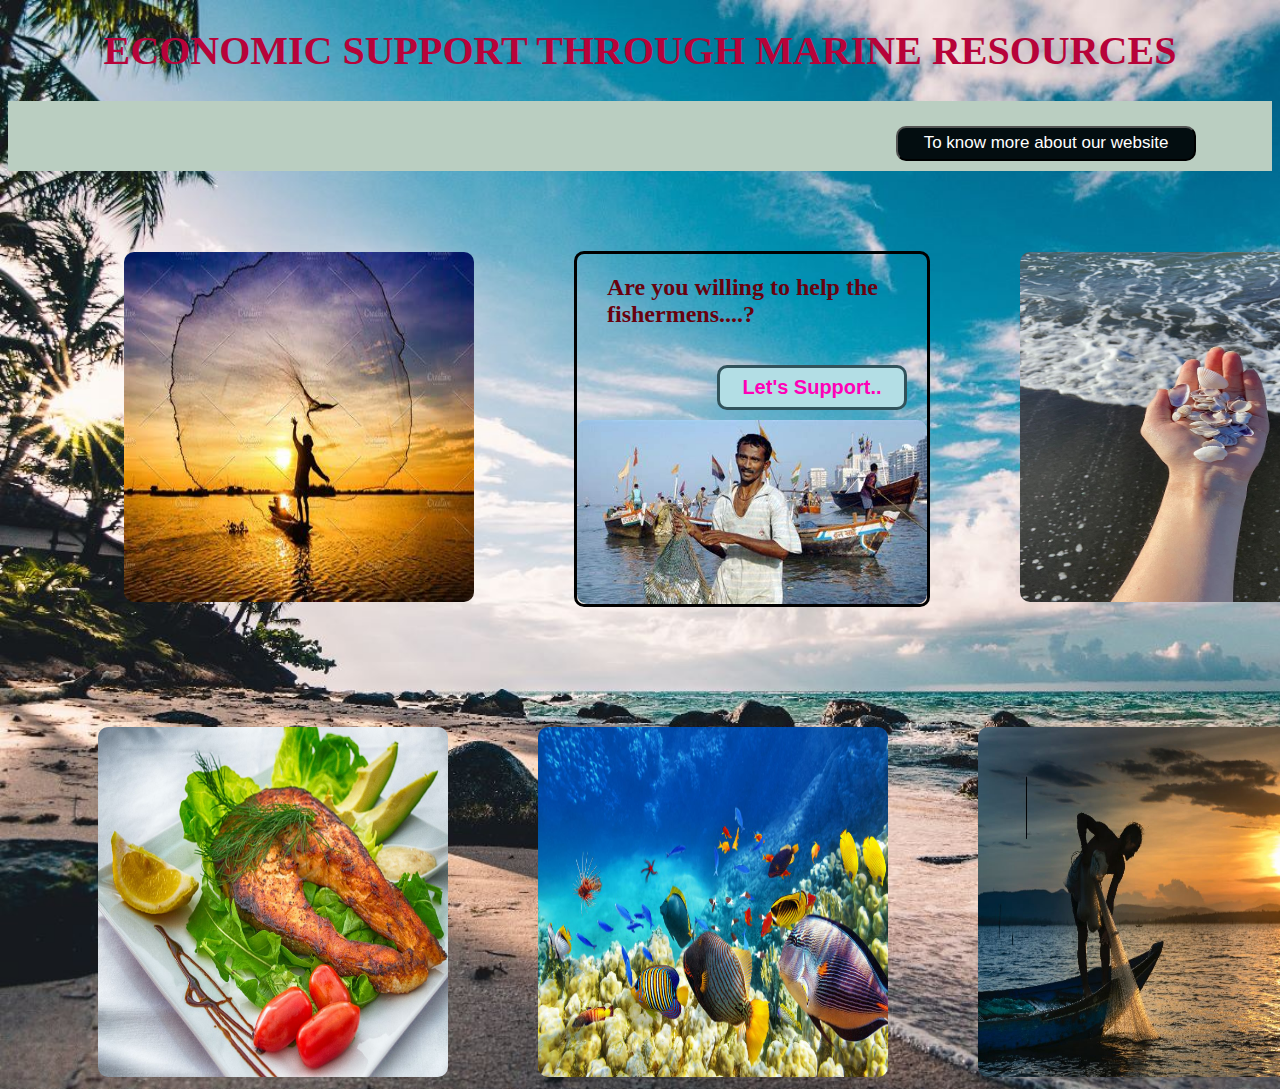
<file: index.html>
<!DOCTYPE html>
<html lang="en">

<head>
    <meta charset="UTF-8">
    <link rel="stylesheet" href="main.css">
    <meta http-equiv="X-UA-Compatible" content="IE=edge">
    <meta name="viewport" content="width=device-width,initial-scale=1.0">
    <title>Document</title>
</head>

<body>
    <div style="font-size: 20px;font-family: cursive;color: #b70339;">
        <center>
            <h1>ECONOMIC SUPPORT THROUGH MARINE RESOURCES</h1>
        </center>
    </div>


    <ul>
        
        <li style="float:right" class="first"><a href="Mainpg.html"><button 
                style="background-color: #030d10;border-radius:10px;font-size:17px;height:35px;width:300px;margin-right: 60px;color:white">To know more about our website</button></a>
        </li>
    </ul>

    <div class="b1" style="display:inline-flex;">
        
        <div style="padding-left: 26px;" class="image2">
            <a href="#"><img src="fishing2.jpg" style="border-radius:10px" width="350px" height="350" /></a>
            <div class="b2">
                <h2>Are you willing to help the fishermens....?</h2><br />
                <a href="signup.html"><button><b>Let's Support..</b></button></a>
                <div>
                    <img src="fisherman.jpg" width="350px" style="margin-top: 10px;border-radius:10px" />
                </div>
            </div>
            <a href="#"><img src="shell.jpg" style="border-radius:10px" width="350px" height="350" /></a>
        </div>
       
    </div>
    <div class="image3"style="padding-top: 40px;padding-right: 86px;">
        <a href="#"><img src="fish.jpg" style="border-radius:10px" width="350px" height="350" /></a>
        <a href="#"><img src="fishes.jpg" style="border-radius:10px" width="350px" height="350" /></a>
        <a href="#"><img src="fishing.jpg" style="border-radius:10px" width="350px" height="350" /></a>
    </div>


</body>

</html>
</file>
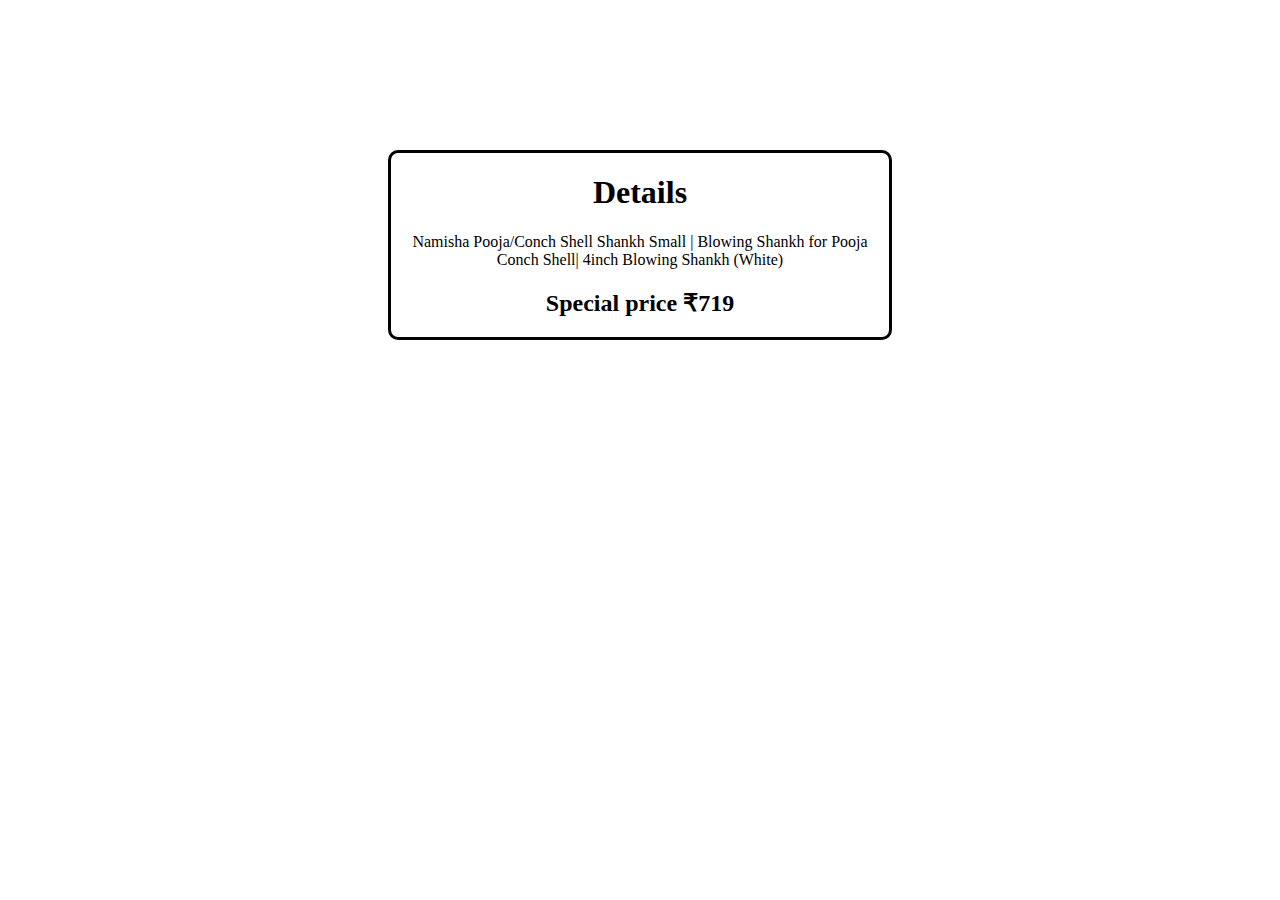
<file: Details.html>
<!DOCTYPE html>
<html lang="en">

<head>
    <meta charset="UTF-8">
    <meta http-equiv="X-UA-Compatible" content="IE=edge">
    <meta name="viewport" content="width=device-width, initial-scale=1.0">
    <title>Document</title>
</head>

<body>
    <div style="margin-top: 150px;border:3px solid black;margin-left: 380px;margin-right: 380px;border-radius: 10px;">
        <center>

            <h1>Details</h1>
            <p>Namisha Pooja/Conch Shell Shankh Small | Blowing Shankh for Pooja Conch Shell| 4inch Blowing Shankh
                (White)</p>
            <h2>Special price
                ₹719</h2>
        </center>
    </div>
</body>

</html>
</file>
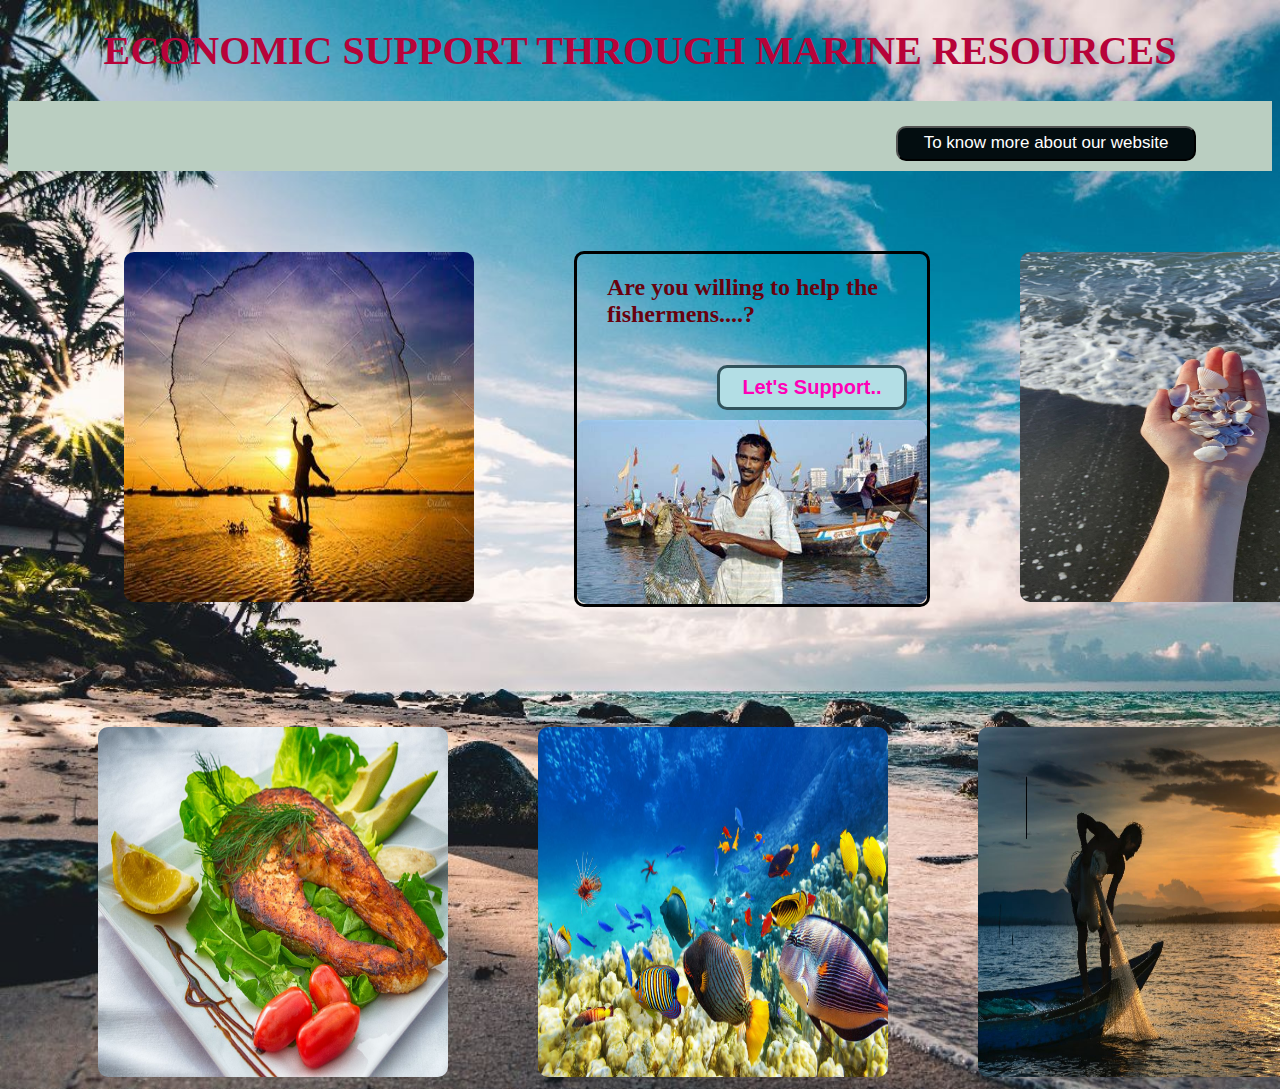
<file: entry.html>
<!DOCTYPE html>
<html lang="en">

<head>
    <meta charset="UTF-8">
    <link rel="stylesheet" href="main.css">
    <meta http-equiv="X-UA-Compatible" content="IE=edge">
    <meta name="viewport" content="width=device-width,initial-scale=1.0">
    <title>Document</title>
</head>

<body>
    <div style="font-size: 20px;font-family: cursive;color: #b70339;">
        <center>
            <h1>ECONOMIC SUPPORT THROUGH MARINE RESOURCES</h1>
        </center>
    </div>


    <ul>
        
        <li style="float:right" class="first"><a href="Mainpg.html"><button 
                style="background-color: #030d10;border-radius:10px;font-size:17px;height:35px;width:300px;margin-right: 60px;color:white">To know more about our website</button></a>
        </li>
    </ul>

    <div class="b1" style="display:inline-flex;">
        
        <div style="padding-left: 26px;" class="image2">
            <a href="#"><img src="fishing2.jpg" style="border-radius:10px" width="350px" height="350" /></a>
            <div class="b2">
                <h2>Are you willing to help the fishermens....?</h2><br />
                <a href="signup.html"><button><b>Let's Support..</b></button></a>
                <div>
                    <img src="fisherman.jpg" width="350px" style="margin-top: 10px;border-radius:10px" />
                </div>
            </div>
            <a href="#"><img src="shell.jpg" style="border-radius:10px" width="350px" height="350" /></a>
        </div>
       
    </div>
    <div class="image3"style="padding-top: 40px;padding-right: 86px;">
        <a href="#"><img src="fish.jpg" style="border-radius:10px" width="350px" height="350" /></a>
        <a href="#"><img src="fishes.jpg" style="border-radius:10px" width="350px" height="350" /></a>
        <a href="#"><img src="fishing.jpg" style="border-radius:10px" width="350px" height="350" /></a>
    </div>


</body>

</html>
</file>
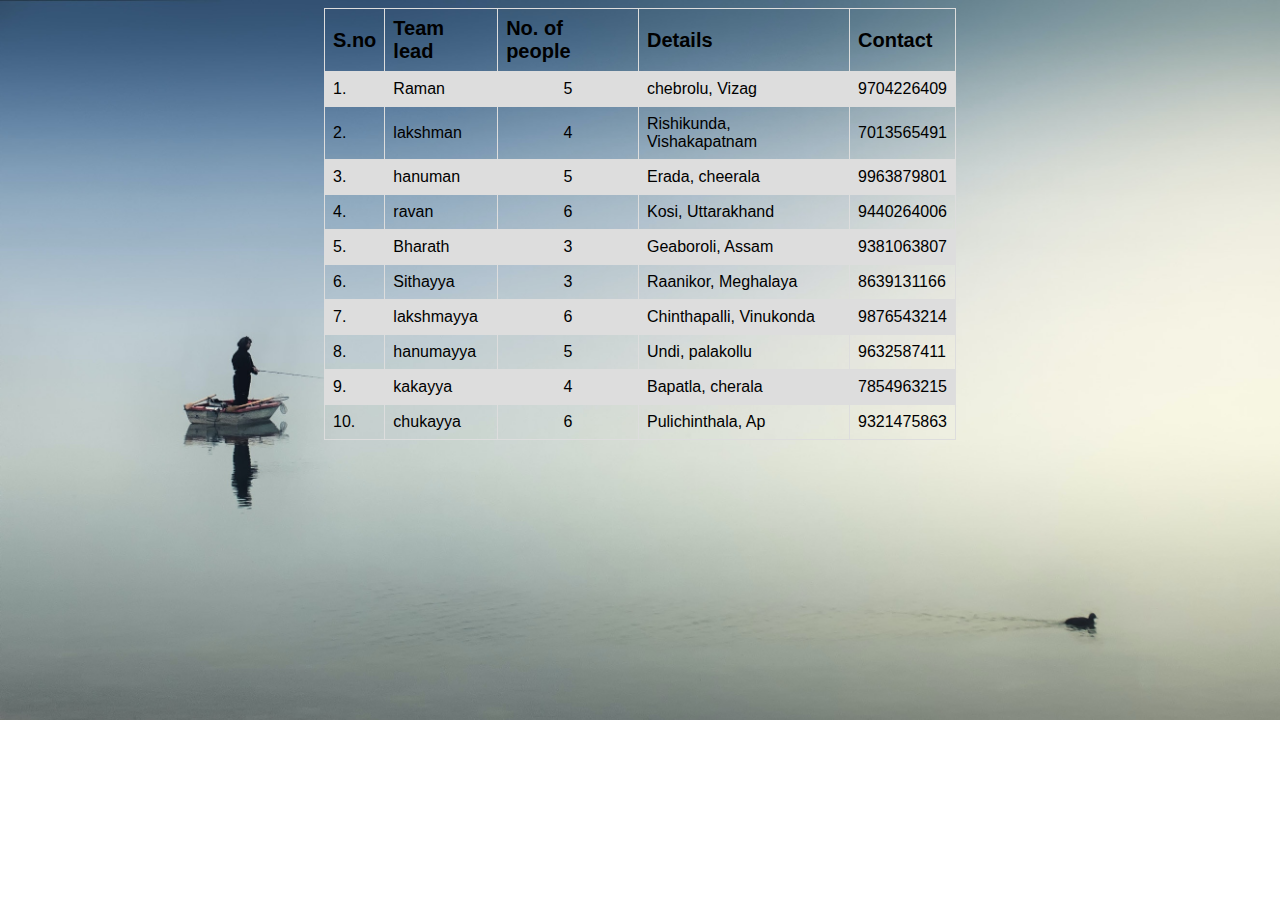
<file: fisher.html>
<!DOCTYPE html>
<html lang="en">
<head>
    <meta charset="UTF-8">
    <meta http-equiv="X-UA-Compatible" content="IE=edge">
    <meta name="viewport" content="width=device-width, initial-scale=1.0">
    <link rel="stylesheet" href="main.css"/>
    
    <title>Document</title>
</head>
<body id="fish">
    <center>
        <table class="tab" border="1">
            <tr>
                <th> S.no </th>
                <th> Team lead </th>
                <th> No. of people </th>
                <th> Details </th>
                <th> Contact </th>
            </tr>
            <tr>
                <td> 1. </td>
                <td> Raman </td>
                <td><center> 5</center> </td>
                <td> chebrolu, Vizag </td>
                <td> 9704226409 </td>
            </tr>
            <tr>
                <td>2.</td>
                <td> lakshman</td>
                <td> <center>4</center></td>
                <td> Rishikunda, Vishakapatnam</td>
                <td> 7013565491</td>
            </tr>
            <tr>
                <td> 3.</td>
                <td>hanuman</td>
                <td><center>5</center></td>
                <td>Erada, cheerala</td>
                <td>9963879801</td>
            </tr>
            <tr>
                <td>4.</td>
                <td>ravan</td>
                <td><center>6</center></td>
                <td>Kosi, Uttarakhand</td>
                <td>9440264006</td>
            </tr>
            <tr>
                <td>5.</td>
                <td>Bharath</td>
                <td><center>3</center></td>
                <td>Geaboroli, Assam</td>
                <td>9381063807</td>
            </tr>
            <tr>
                <td>6.</td>
                <td>Sithayya</td>
                <td><center>3</center></td>
                <td>Raanikor, Meghalaya</td>
                <td>8639131166</td>
            </tr>
            <tr>
                <td>7.</td>
                <td>lakshmayya</td>
                <td><center>6</center></td>
                <td>Chinthapalli, Vinukonda</td>
                <td>9876543214</td>
            </tr>
            <tr>
                <td>8.</td>
                <td>hanumayya</td>
                <td><center>5</center></td>
                <td>Undi, palakollu</td>
                <td>9632587411</td>
            </tr>
            <tr>
                <td>9.</td>
                <td>kakayya</td>
                <td><center>4</center></td>
                <td>Bapatla, cherala</td>
                <td>7854963215</td>
            </tr>
            <tr>
                <td>10.</td>
                <td>chukayya</td>
                <td><center>6</center></td>
                <td>Pulichinthala, Ap</td>
                <td>9321475863</td>
            </tr>
        </table>
    </center>
</body>
</html>
</file>
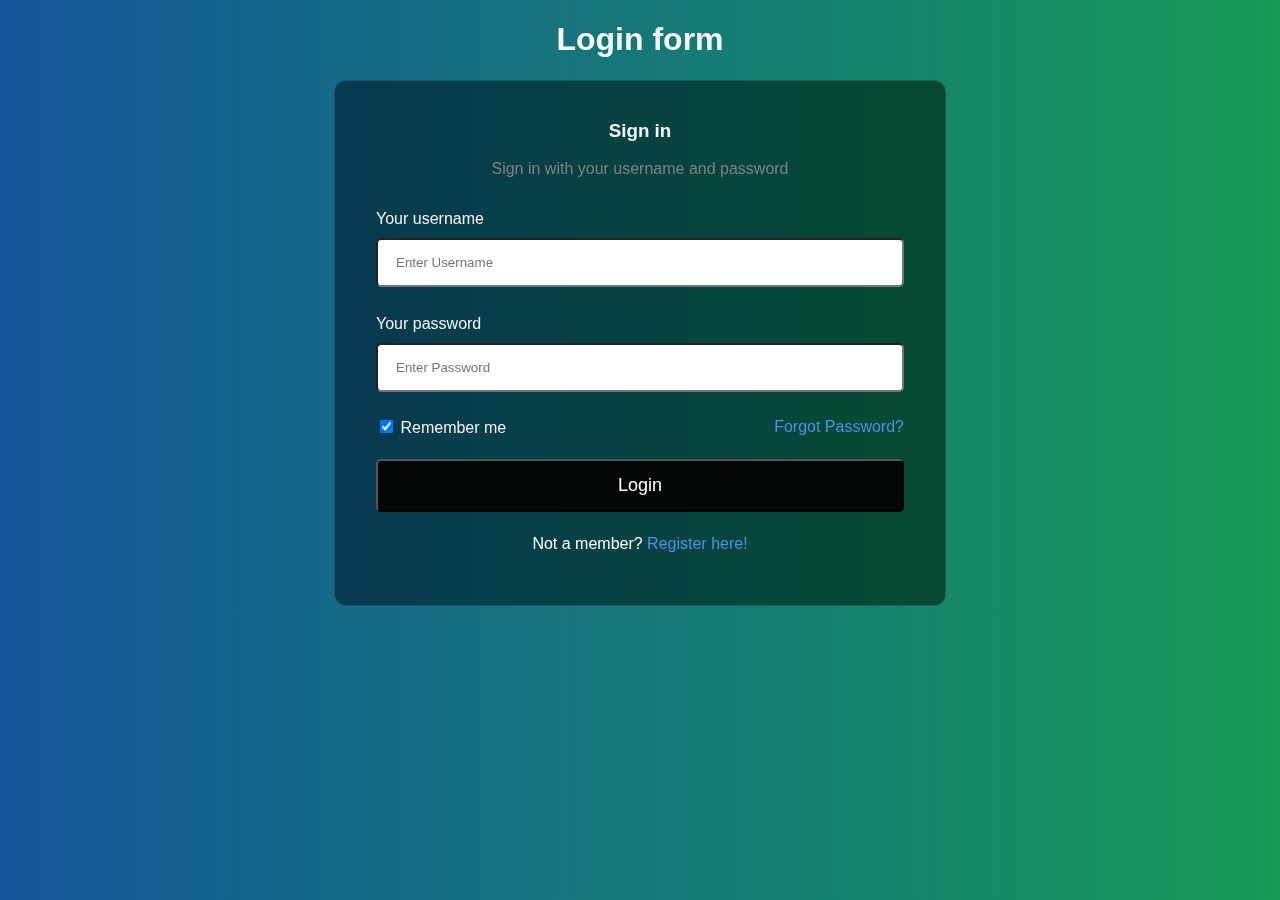
<file: login.html>
<!DOCTYPE html>
<html lang="en">
<head>
    <link rel="stylesheet" href="login2.css">
    <meta charset="UTF-8">
    <meta http-equiv="X-UA-Compatible" content="IE=edge">
    <meta name="viewport" content="width=device-width, initial-scale=1.0">
    <title>Login page in HTML</title>
</head>
<body>
    <h1>Login form </h1>
    <form action="fisher.html">
        <div class="headingsContainer">
            <h3>Sign in</h3>
            <p>Sign in with your username and password</p>
        </div>

        <div class="mainContainer">
            <label for="username">Your username</label>
            <input type="text" placeholder="Enter Username" name="username" required>

            <br><br>

            <label for="pswrd">Your password</label>
            <input type="password" placeholder="Enter Password" name="pswrd" required>

            <div class="subcontainer">
                <label>
                  <input type="checkbox" checked="checked" name="remember"> Remember me
                </label>
                <p class="forgotpsd"> <a href="#">Forgot Password?</a></p>
            </div>


            <a href="fisher.html"><button >Login</button></a>

            <p class="register">Not a member?  <a href="signup.html">Register here!</a></p>

        </div>

    </form>
</body>
</html>
</file>
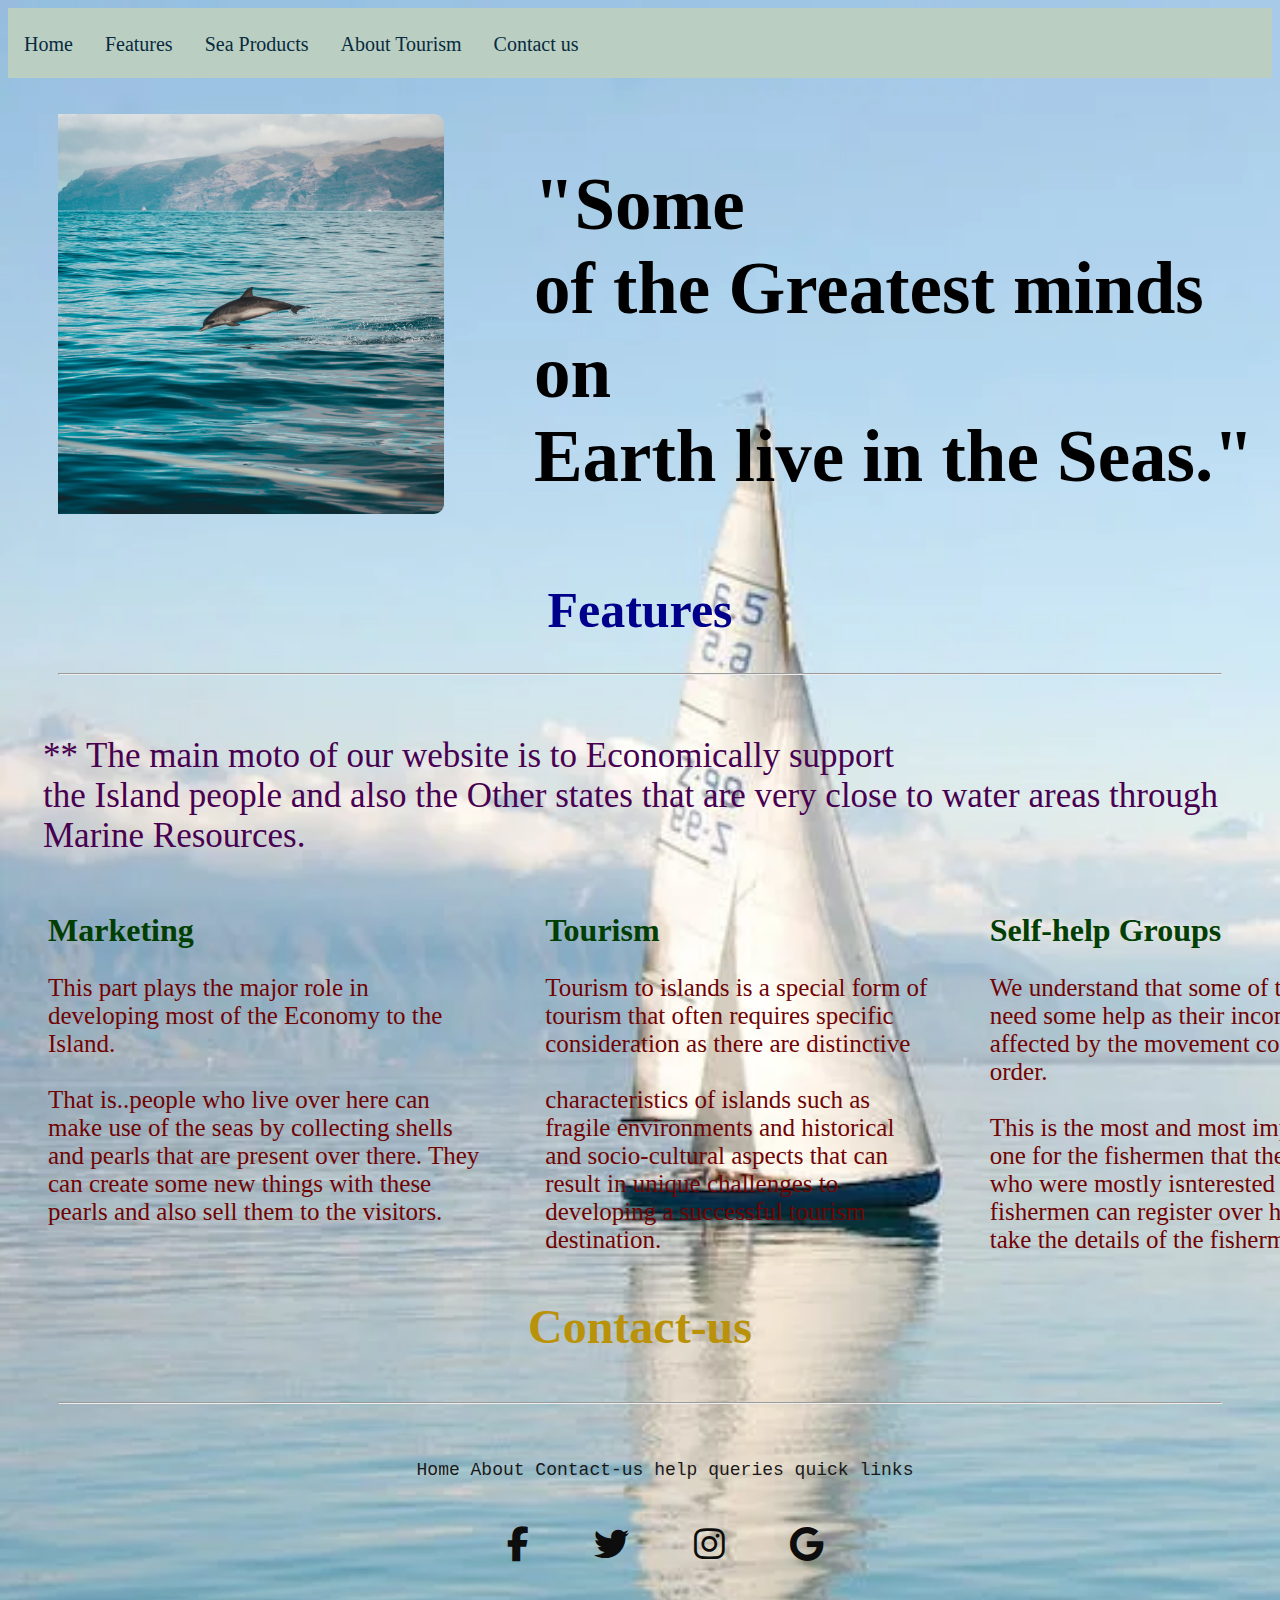
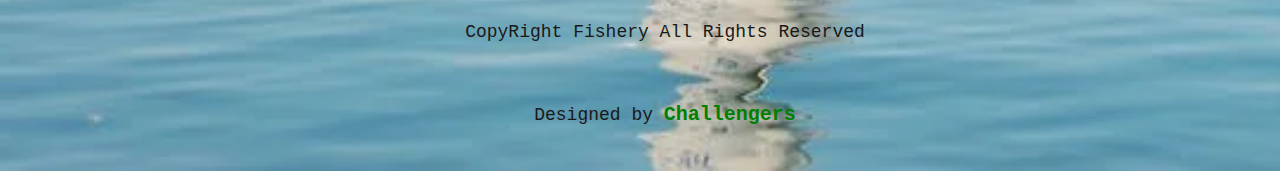
<file: Mainpg.html>
<!DOCTYPE html>
<html lang="en">
<head>
    <meta charset="UTF-8">
    <meta http-equiv="X-UA-Compatible" content="IE=edge">
    <meta name="viewport" content="width=device-width, initial-scale=1.0">
    <link rel="stylesheet" href="main.css"/>
    <link rel="stylesheet"href="https://cdnjs.cloudflare.com/ajax/libs/font-awesome/6.2.0/css/all.min.css">
    <title>Document</title>
</head>
<body class="body">
    <ul>
        <li><a  href="#home">Home</a></li>
        <li><a href="#news">Features</a></li>
        <li><a href="food_pro.html">Sea Products</a></li>
        <li><a href="Tourism.html">About Tourism</a></li>
        <li><a href="#about">Contact us</a></li>
      </ul><br><br>
      <div class="fle">
        <img class= "image" src="img1.jpg"></img>
        <h1 class="quote"> "Some <br>
            <b >of the Greatest minds on<br>
                 Earth live in the Seas."</b>
        </h1>
      </div>
      <center>
        <h1 class="had" id="news">Features </h1>
      </center><hr>
      <br>
      <p class="fea" >** The main moto of our website is to Economically support <br>the Island people and also the 
        Other states that are very close to water areas through Marine Resources.<br>
      </p>
      <div class="features">
        <div style="padding-left: 20px;padding-right: 40px;">
            <h1 class="ing">Marketing</h1>
        <p class="txt1"> This part plays the major role in developing most of the Economy to the Island.
            <br><br>
             That is..people who live over here can make use of the seas by collecting shells and pearls that are present over there.
             They can create some new things with these pearls and also sell them to the visitors.
             
        </p>
        </div>
        <div style="padding-left: 20px;padding-right: 40px;">
            <h1 class="ing">Tourism</h1>
        <p class="txt1">
            Tourism to islands is a special form of tourism that often requires specific consideration as there are distinctive 
            <br><br>
            characteristics of islands such as fragile environments and historical and socio-cultural aspects that can result in unique challenges 
            to developing a successful tourism destination. 
            
        </p>
        </div>
        <div style="padding-left: 20px;padding-right: 40px;">
            <h1 class="ing">Self-help Groups</h1>
            <p class="txt1">
                We understand that some of the them need some help as their income is affected by the movement control order.
                 <br><br>
                 
                 This is the most and most important one for the fishermen that the people who were mostly isnterested to help the fishermen can register
                 over here and take the details of the fishermen.
                
            </p>
        </div>
      </div>
      <div>
        <div class="co">
            <center><p ><h2><font color="rgba(148, 92, 8, 0.952)"size="7px" id="about">Contact-us</p></h2></center><hr>
                <div class="navigation3">
                    <center><pre><a class="a1"href="#">Home About Contact-us help queries quick links</a></pre></center>
                    <div class="media-icons">
                        <a href="#"><i class="fa-brands fa-facebook-f"></i></a>
                        <a href="#"><i class="fa-brands fa-twitter"></i></a>
                        <a href="#"><i class="fa-brands fa-instagram"></i></a>
                        <a href="#"><i class="fa-brands fa-google"></i></a>
                    </div>
                    <center><pre><a class="a1"href="#">CopyRight Fishery All Rights Reserved</a></pre></center>
                    <center><pre><a class="a2"href="#">Designed by <font color="green"size="5px"><b>Challengers</b></font></a></pre></center>
                </div>
        </div>
      </div>
</body>
</html>
</file>
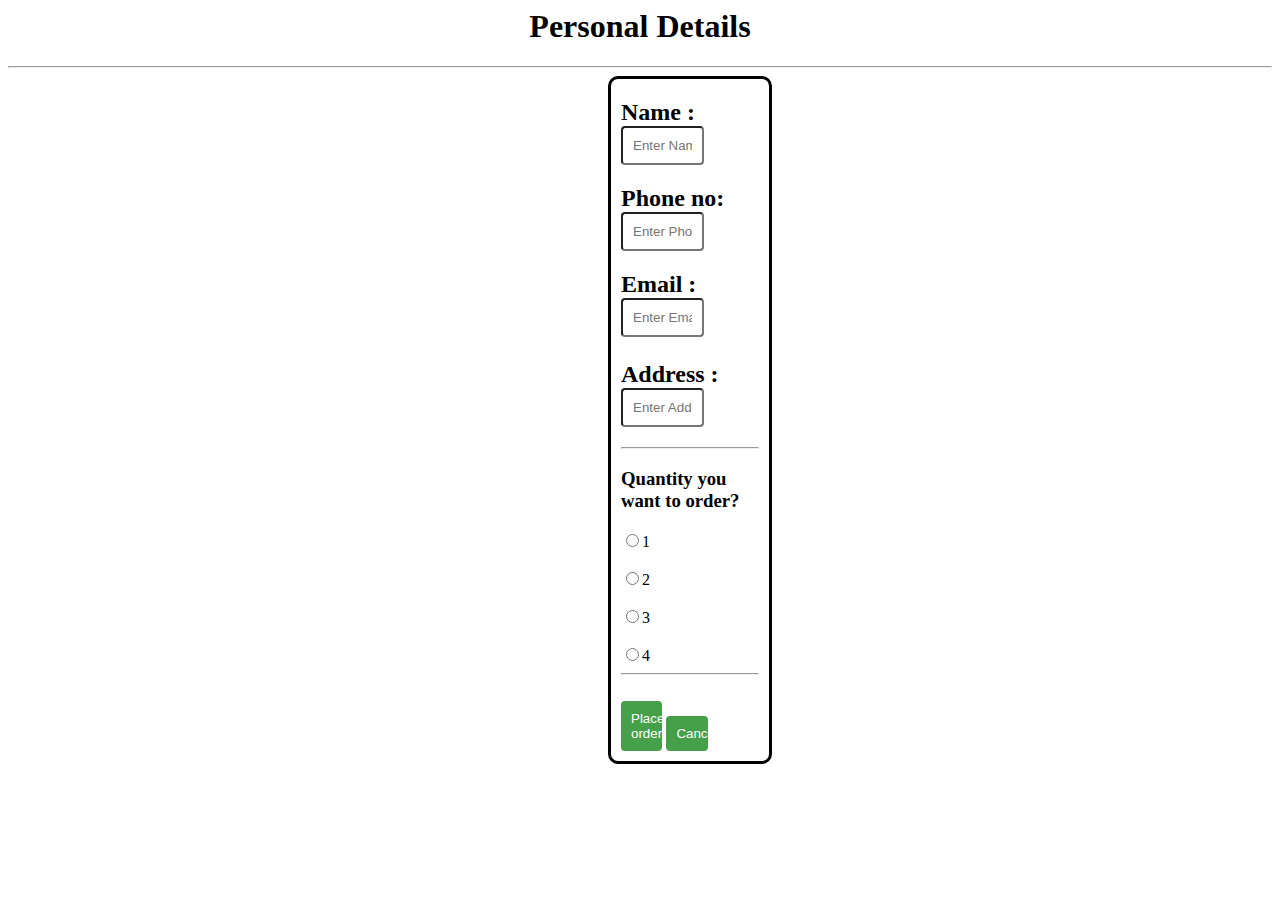
<file: order.html>
<html>
	<head>
		<style type="text/css">
			
            form{
    margin-top:2px;
    margin-left:600px;
    margin-right:500px;
    margin-bottom:20px;
    padding-left:10px;
    padding-bottom:10px;
    padding-right:10px;
    border:3px solid;
    border-radius:10px;
  }
input[type=text],[type=tel],[type=email] {
  width:60%;
  border-radius: 4px;
  padding:10px;
}

input[type=button],button{
  width: 30%;
  padding:10px;
  background-color:#45a049;
  border-radius: 4px;
  border:#45a049;
  color:white;
}
		</style>
	</head>
	
	<body>
        <center><h1>Personal Details</h1><hr></center>
		<form action="thanks.html">
			
			<p><h2>Name :<input type="text" name="name" id="id_full_name" placeholder="Enter Name"  required /></h2></p>
			
			<p><h2>Phone no: <input type="tel" name="phone_no" id="id_phone_no" placeholder="Enter Phone no"   /></h2></p>
			<p><h2>Email :<input type="email" name="email" id="id_email"  placeholder="Enter Email"  required /></p></h2>
            <p><h2>Address :<input type="text" name="aname" id="id_add_name" placeholder="Enter Address"  required /></h2></p><hr>
            <p><h3>Quantity you want to order?</h3></p>
    <input type="radio"name="d"id="b1"value="1">1</input><br><br>
<input type="radio"name="d"id="b2"value="2">2</input><br><br>
<input type="radio"name="d"id="b3"value="3">3</input><br><br>
<input type="radio"name="d"id="b4"value="4">4</input><br><hr><br>
			<div id="txtHint" style="color: orange;"></div>
			<button type="submit" name="form_submit" value="Place order">Place order</button>
			<input type="button" name="form_cancel" value="Cancel">
		</form>

        
		
	</body>
</html>
</file>
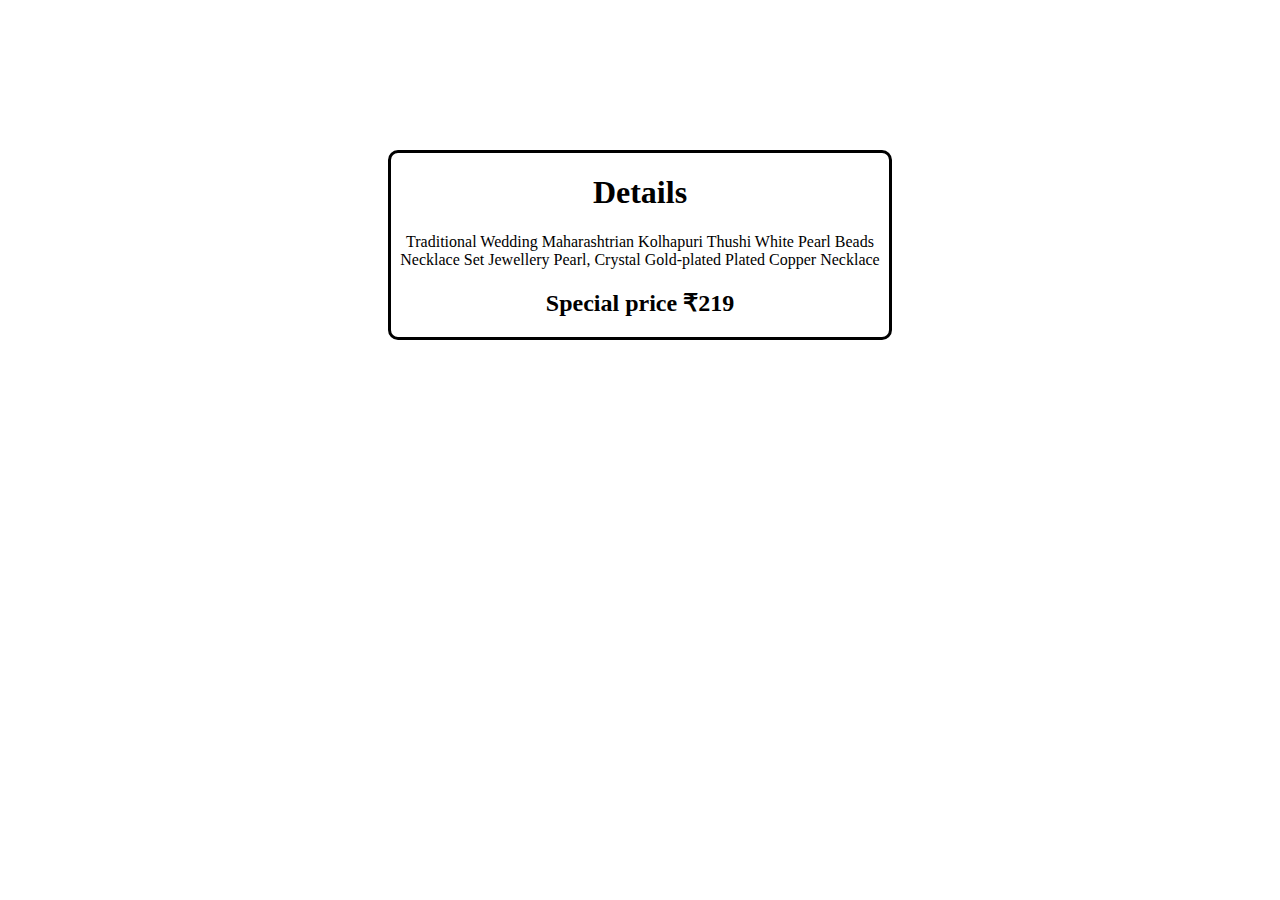
<file: p_details.html>
<!DOCTYPE html>
<html lang="en">

<head>
    <meta charset="UTF-8">
    <meta http-equiv="X-UA-Compatible" content="IE=edge">
    <meta name="viewport" content="width=device-width, initial-scale=1.0">
    <title>Document</title>
</head>

<body>
    <div style="margin-top: 150px;border:3px solid black;margin-left: 380px;margin-right: 380px;border-radius: 10px;">
        <center>

            <h1>Details</h1>
            <p>Traditional Wedding Maharashtrian Kolhapuri Thushi White Pearl 
                Beads Necklace Set Jewellery Pearl, Crystal Gold-plated Plated Copper Necklace</p>
            <h2>Special price
                ₹219</h2>
        </center>
    </div>
</body>

</html>
</file>
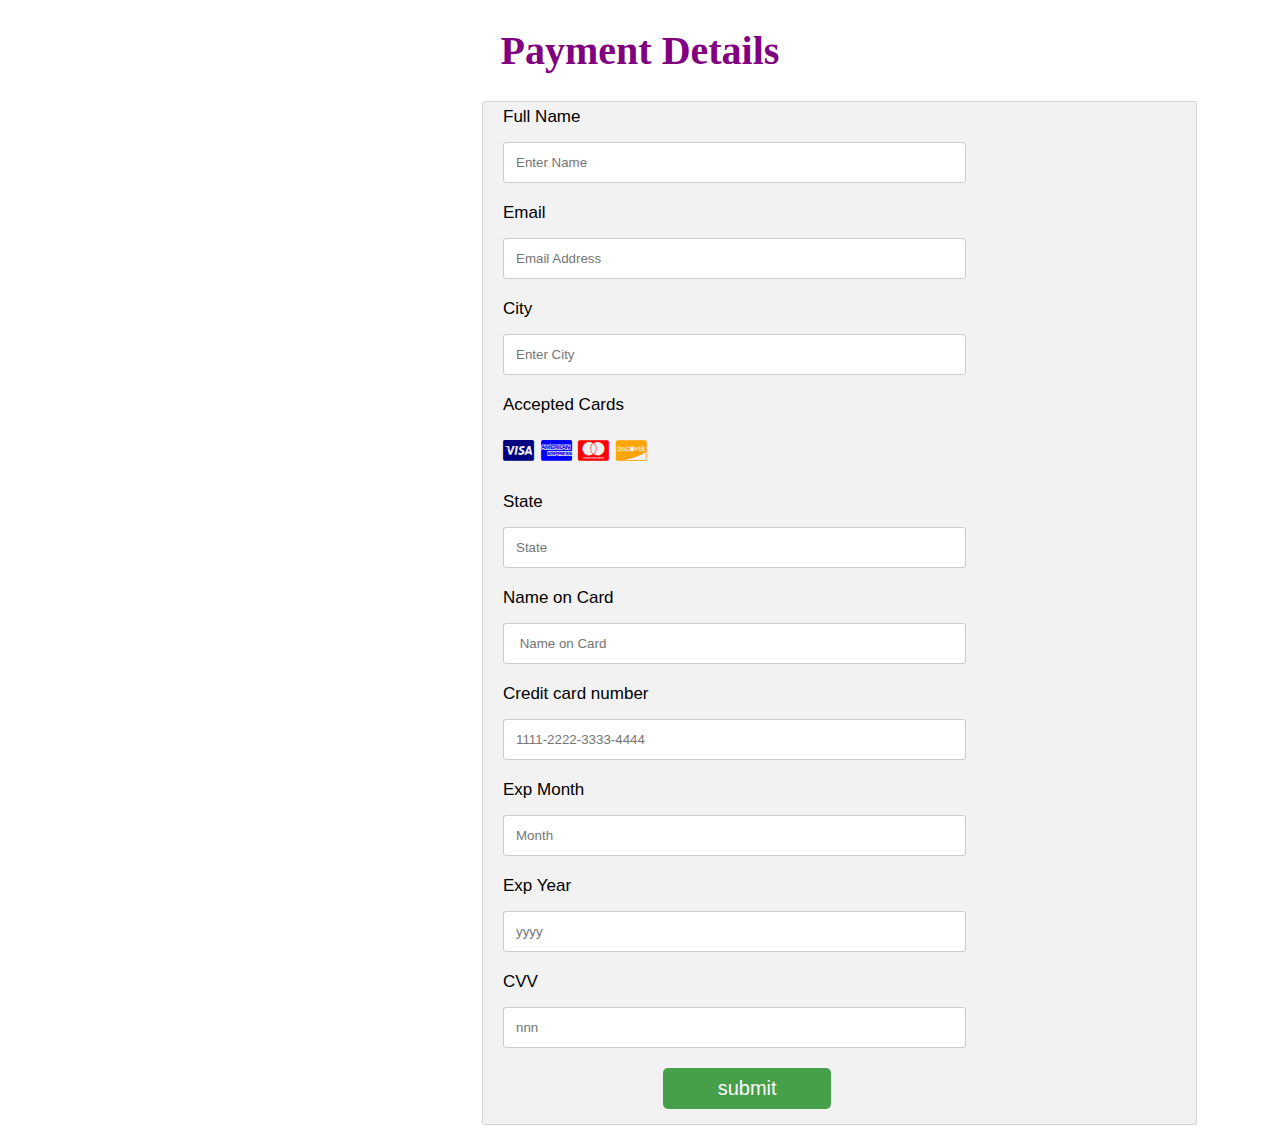
<file: payment.html>
<!DOCTYPE html>
<html>
<head>
<meta name="viewport" content="width=device-width, initial-scale=1">
<link rel="stylesheet" href="https://cdnjs.cloudflare.com/ajax/libs/font-awesome/4.7.0/css/font-awesome.min.css">
<link rel="stylesheet" href="payment.css">
</head>
<body>
    <h1 style="color: purple;font-size: 40px;font-family: cursive;text-align: center;">Payment Details</h1>
<div class="row">
    <div class="container">
      <form action="/action_page.php">
      
        <div class="row">
          <div class="col-50">
            <label for="fname">Full Name</label>
            <input type="text" id="fname" name="firstname" placeholder="Enter Name" required>

            <label for="email">Email</label>
            <input type="text" id="email" name="email" placeholder="Email Address" >

            <label for="city">City</label>
            <input type="text" id="city" name="city" placeholder="Enter City" >

            <label for="fname">Accepted Cards</label>
            <div class="icon-container">
              <i class="fa fa-cc-visa" style="color:navy;"></i>
              <i class="fa fa-cc-amex" style="color:blue;"></i>
              <i class="fa fa-cc-mastercard" style="color:red;"></i>
              <i class="fa fa-cc-discover" style="color:orange;"></i>
            </div>  

            <div class="row">
              <div class="col-50">
                <label for="state">State</label>
                <input type="text" id="state" name="state" placeholder="State">
              </div>
              
            </div>
          </div>
          <div class="col-50">
            
            <label for="cname">Name on Card</label>
            <input type="text" id="cname" name="cardname" placeholder=" Name on Card" >
            <label for="ccnum">Credit card number</label>
            <input type="text" id="ccnum" name="cardnumber" placeholder="1111-2222-3333-4444" >
            <label for="expmonth">Exp Month</label>
            <input type="text" id="expmonth" name="expmonth" placeholder="Month" >
            <div class="row">
              <div class="col-50">
                <label for="expyear">Exp Year</label>
                <input type="text" id="expyear" name="expyear" placeholder="yyyy">
              </div>
              <div class="col-50">
                <label for="cvv">CVV</label>
                <input type="text" id="cvv" name="cvv" placeholder="nnn">
              </div>
            </div>
          </div>
          
        </div>
        
      </form>
      <a href="thank.html">  
        <button class="d">submit</button>  
      </a>
    </div>
  </div>
  
</div>

</body>
</html>
</file>
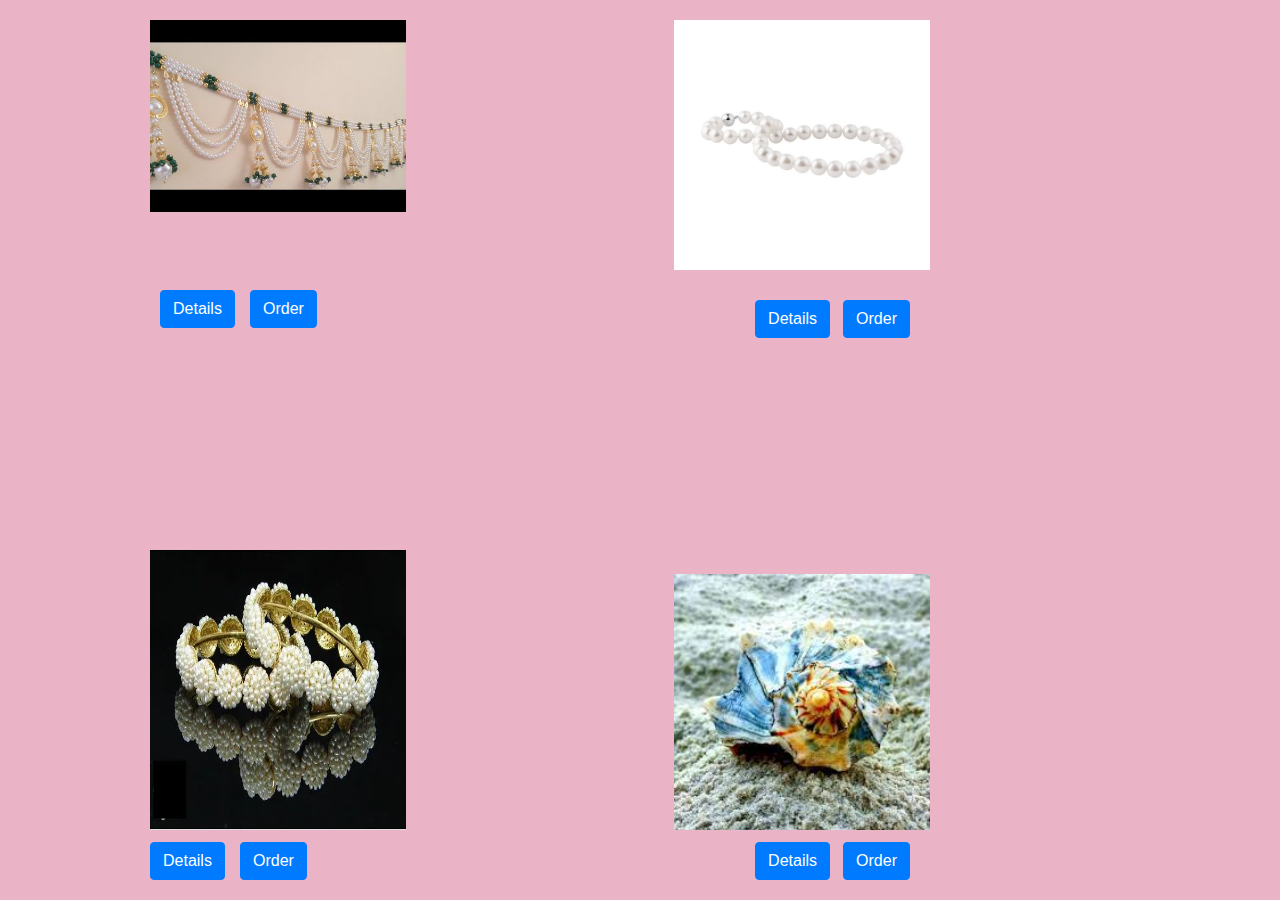
<file: pearls.html>
<!DOCTYPE html>
<html>
<head>
  <title>Bootstrap Example</title>
  <meta name="viewport" content="width=device-width, initial-scale=1">
  <link rel="stylesheet" href="https://cdn.jsdelivr.net/npm/bootstrap@4.6.1/dist/css/bootstrap.min.css">
  <script src="https://cdn.jsdelivr.net/npm/jquery@3.6.0/dist/jquery.slim.min.js"></script>
  <script src="https://cdn.jsdelivr.net/npm/popper.js@1.16.1/dist/umd/popper.min.js"></script>
  <script src="https://cdn.jsdelivr.net/npm/bootstrap@4.6.1/dist/js/bootstrap.bundle.min.js"></script>

  <style>
    body {font-family: Arial, Helvetica, sans-serif;
    background-color: rgb(235, 179, 198);}
    
    #myImg{
        position: absolute;
        top: 0;
        left: 0;
      margin-left: 150px;
      margin-top: 20px;
      cursor: pointer;
    
    }
    #mimg {
        position: absolute;
        top: 0;
        right: 0%;
      margin-right: 350px;
      margin-top: 20px;
      cursor: pointer;
    }
    #mmg{
        position: absolute;
        bottom: 0%;
        left: 0;
      margin-left: 150px;
      margin-bottom: 70px;
      cursor: pointer;
    }
    #mg {
        bottom: 0%;
        right: 0%;
        position: absolute;
      margin-right: 350px;
      margin-bottom: 70px;
      cursor: pointer;
    }
    #xy{
      position: absolute;
        top: 0;
        left: 0;
      margin-left: 160px;
      margin-top: 290px;
    }
    #xyz{
      position: absolute;
        top: 0;
        left: 0;
      margin-left: 250px;
      margin-top: 290px;
    }
    #n{
      position: absolute;
        top: 0;
        right: 0%;
      margin-right: 450px;
      margin-top: 300px;
    }
    #s{
      position: absolute;
        top: 0;
        right: 0%;
      margin-right: 370px;
      margin-top: 300px;
    }
    #k{
      position: absolute;
        bottom: 0%;
        left: 0;
      margin-left: 150px;
      margin-bottom: 20px;
    }
    #h{
      position: absolute;
        bottom: 0;
        left: 0%;
      margin-left: 240px;
      margin-bottom: 20px;
    }
    #q{
      bottom: 0%;
        right: 0%;
        position: absolute;
      margin-right: 450px;
      margin-bottom: 20px;
    }
    #w{
      bottom: 0%;
        right: 0%;
        position: absolute;
      margin-right: 370px;
      margin-bottom: 20px;
    }
    
    
    #myImg:hover {opacity: 0.7;}
    #mimg:hover {opacity: 0.7;}
    #mmg:hover {opacity: 0.7;}
    #mg:hover {opacity: 0.7;}
    
    
    
    
    /* The Modal (background) */
    .modal {
      display: none; /* Hidden by default */
      position: fixed; /* Stay in place */
      z-index: 1; /* Sit on top */
      padding-top: 0px; /* Location of the box */
      left: 0;
      top: 0;
      width: 50%; /* Full width */
      height: 100%; /* Full height */
      overflow: hidden; /* Enable scroll if needed */
      background-color: white; /* Fallback color */
      background-color: white; /* Black w/ opacity */
    }
    
    /* Modal Content (image) */
    .modal-content {
      margin: auto;
      display: block;
      width: 50%;
      max-width: 400px;
    }
    
    /* Caption of Modal Image */
    #caption {
      margin: auto;
      display: block;
      width: 80%;
      max-width: 700px;
      text-align: center;
      color: #ccc;
      padding: 10px 0;
      height: 150px;
    }
    
    /* Add Animation */
    .modal-content, #caption {  
      -webkit-animation-name: zoom;
      -webkit-animation-duration: 0.6s;
      animation-name: zoom;
      animation-duration: 0.6s;
    }
    
    @-webkit-keyframes zoom {
      from {-webkit-transform:scale(0)} 
      to {-webkit-transform:scale(1)}
    }
    
    @keyframes zoom {
      from {transform:scale(0)} 
      to {transform:scale(1)}
    }
    
    /* The Close Button */
    .close {
      position: absolute;
      top: 15px;
      right: 35px;
      color: #0a0a0a;
      font-size: 40px;
      font-weight: bold;
      transition: 0.3s;
    }
    
    .close:hover,
    .close:focus {
      color: #bbb;
      text-decoration: none;
      cursor: pointer;
    }
    
    /* 100% Image Width on Smaller Screens */
    @media only screen and (max-width: 700px){
      .modal-content {
        width: 100%;
      }
    }
    </style>
    </head>
    <body>
        <img id="myImg" src="pearl2.jpg" alt="Snw" style="width:20%;max-width: 300px;">
        <a id="xy" class="btn btn-primary" href="p_details.html" >Details</a>
                    <a id="xyz" class="btn btn-primary" href="order.html" >Order</a>
    
        <img id="mimg" src="pearl4.jpg" alt="now" style="width:20%;max-width: 400px;height: 250px;">
        <a id="n" class="btn btn-primary" href="p_details.html" >Details</a>
        <a id="s" class="btn btn-primary" href="order.html" >Order</a>
    
      <img id="mmg" src="bangle.jpg"  alt="Sno" style="width:20%;max-width: 300px;height: 280px;">
      <a id="k" class="btn btn-primary" href="p_details.html" >Details</a>
                    <a id= "h" class="btn btn-primary" href="order.html" >Order</a>
    
        <img id="mg" src="shell4.jpg" alt="Sow" style="width:20%;max-width: 300px;">
        <a id="q" class="btn btn-primary" href="p_details.html" >Details</a>
                    <a id="w" class="btn btn-primary" href="order.html" >Order</a>
            
    <!-- The Modal -->
    <div id="myModal" class="modal">
      <span class="close">&times;</span>
      <img class="modal-content" id="img01">
      <div id="caption"></div>
    </div>
    
    <script>
    // Get the modal
    var modal = document.getElementById("myModal");
    
    // Get the image and insert it inside the modal - use its "alt" text as a caption
    var img = document.getElementById("myImg");
    var ig = document.getElementById("mimg");
    var ab = document.getElementById("mmg");
    var abc = document.getElementById("mg");
    
    
    var modalImg = document.getElementById("img01");
    var captionText = document.getElementById("caption");
    img.onclick = function(){
      modal.style.display = "block";
      modalImg.src = this.src;
      captionText.innerHTML = this.alt;
    }
    ig.onclick = function(){
      modal.style.display = "block";
      modalImg.src = this.src;
      captionText.innerHTML = this.alt;
    }
    ab.onclick = function(){
      modal.style.display = "block";
      modalImg.src = this.src;
      captionText.innerHTML = this.alt;
    }
    abc.onclick = function(){
      modal.style.display = "block";
      modalImg.src = this.src;
      captionText.innerHTML = this.alt;
    }
    
    // Get the <span> element that closes the modal
    var span = document.getElementsByClassName("close")[0];
    
    // When the user clicks on <span> (x), close the modal
    span.onclick = function() { 
      modal.style.display = "none";
    }
    </script>
    
    </body>
    </html>
</file>
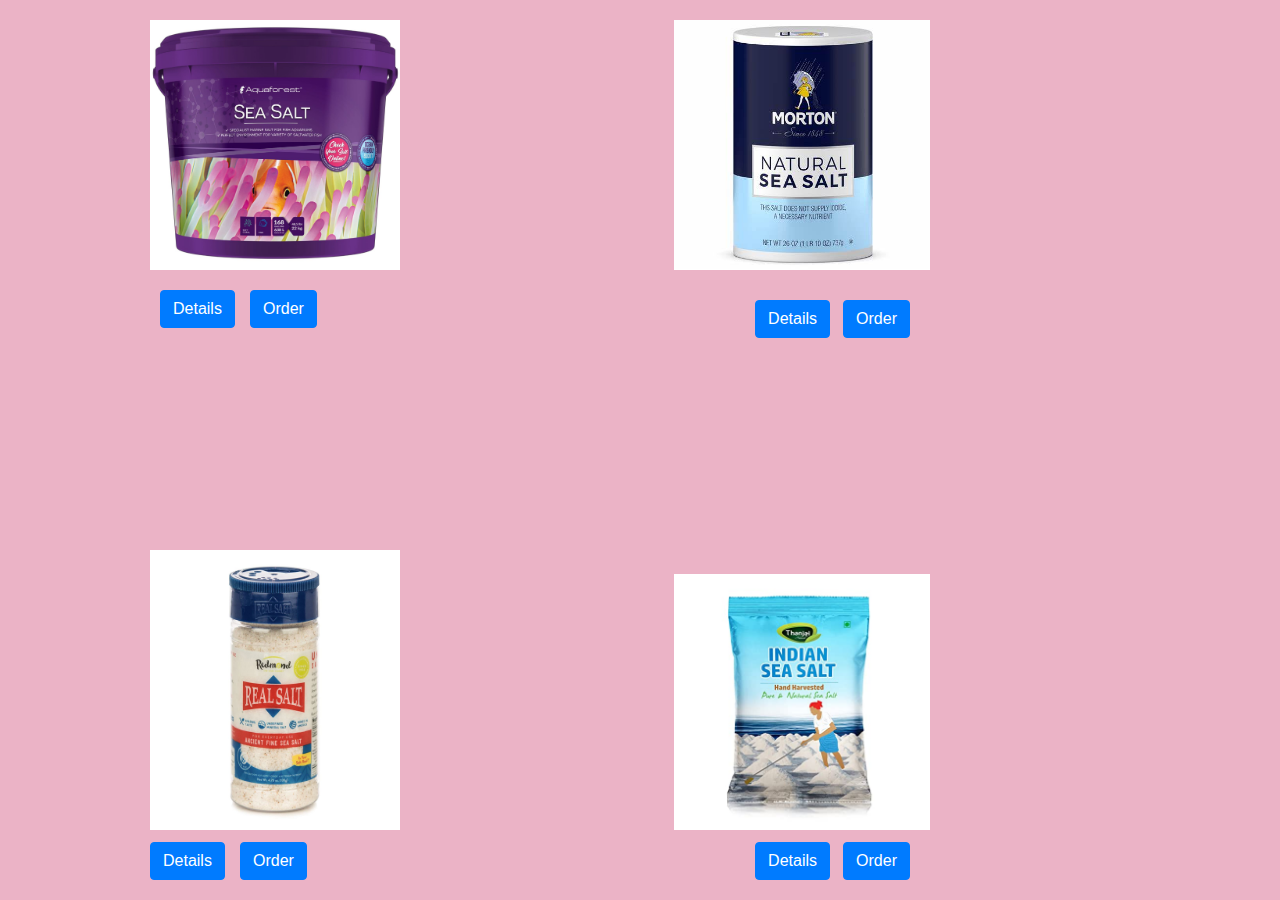
<file: salt.html>
<!DOCTYPE html>
<html>
<head>
  <title>Bootstrap Example</title>
  <meta name="viewport" content="width=device-width, initial-scale=1">
  <link rel="stylesheet" href="https://cdn.jsdelivr.net/npm/bootstrap@4.6.1/dist/css/bootstrap.min.css">
  <script src="https://cdn.jsdelivr.net/npm/jquery@3.6.0/dist/jquery.slim.min.js"></script>
  <script src="https://cdn.jsdelivr.net/npm/popper.js@1.16.1/dist/umd/popper.min.js"></script>
  <script src="https://cdn.jsdelivr.net/npm/bootstrap@4.6.1/dist/js/bootstrap.bundle.min.js"></script>

  <style>
    body {font-family: Arial, Helvetica, sans-serif;
    background-color: rgb(235, 179, 198);}
    
    #myImg{
        position: absolute;
        top: 0;
        left: 0;
      margin-left: 150px;
      margin-top: 20px;
      cursor: pointer;
    
    }
    #mimg {
        position: absolute;
        top: 0;
        right: 0%;
      margin-right: 350px;
      margin-top: 20px;
      cursor: pointer;
    }
    #mmg{
        position: absolute;
        bottom: 0%;
        left: 0;
      margin-left: 150px;
      margin-bottom: 70px;
      cursor: pointer;
    }
    #mg {
        bottom: 0%;
        right: 0%;
        position: absolute;
      margin-right: 350px;
      margin-bottom: 70px;
      cursor: pointer;
    }
    #xy{
      position: absolute;
        top: 0;
        left: 0;
      margin-left: 160px;
      margin-top: 290px;
    }
    #xyz{
      position: absolute;
        top: 0;
        left: 0;
      margin-left: 250px;
      margin-top: 290px;
    }
    #n{
      position: absolute;
        top: 0;
        right: 0%;
      margin-right: 450px;
      margin-top: 300px;
    }
    #s{
      position: absolute;
        top: 0;
        right: 0%;
      margin-right: 370px;
      margin-top: 300px;
    }
    #k{
      position: absolute;
        bottom: 0%;
        left: 0;
      margin-left: 150px;
      margin-bottom: 20px;
    }
    #h{
      position: absolute;
        bottom: 0;
        left: 0%;
      margin-left: 240px;
      margin-bottom: 20px;
    }
    #q{
      bottom: 0%;
        right: 0%;
        position: absolute;
      margin-right: 450px;
      margin-bottom: 20px;
    }
    #w{
      bottom: 0%;
        right: 0%;
        position: absolute;
      margin-right: 370px;
      margin-bottom: 20px;
    }
    
    
    #myImg:hover {opacity: 0.7;}
    #mimg:hover {opacity: 0.7;}
    #mmg:hover {opacity: 0.7;}
    #mg:hover {opacity: 0.7;}
    
    
    
    
    /* The Modal (background) */
    .modal {
      display: none; /* Hidden by default */
      position: fixed; /* Stay in place */
      z-index: 1; /* Sit on top */
      padding-top: 0px; /* Location of the box */
      left: 0;
      top: 0;
      width: 50%; /* Full width */
      height: 100%; /* Full height */
      overflow: hidden; /* Enable scroll if needed */
      background-color: white; /* Fallback color */
      background-color: white; /* Black w/ opacity */
    }
    
    /* Modal Content (image) */
    .modal-content {
      margin: auto;
      display: block;
      width: 50%;
      max-width: 400px;
    }
    
    /* Caption of Modal Image */
    #caption {
      margin: auto;
      display: block;
      width: 80%;
      max-width: 700px;
      text-align: center;
      color: #ccc;
      padding: 10px 0;
      height: 150px;
    }
    
    /* Add Animation */
    .modal-content, #caption {  
      -webkit-animation-name: zoom;
      -webkit-animation-duration: 0.6s;
      animation-name: zoom;
      animation-duration: 0.6s;
    }
    
    @-webkit-keyframes zoom {
      from {-webkit-transform:scale(0)} 
      to {-webkit-transform:scale(1)}
    }
    
    @keyframes zoom {
      from {transform:scale(0)} 
      to {transform:scale(1)}
    }
    
    /* The Close Button */
    .close {
      position: absolute;
      top: 15px;
      right: 35px;
      color: #0a0a0a;
      font-size: 40px;
      font-weight: bold;
      transition: 0.3s;
    }
    
    .close:hover,
    .close:focus {
      color: #bbb;
      text-decoration: none;
      cursor: pointer;
    }
    
    /* 100% Image Width on Smaller Screens */
    @media only screen and (max-width: 700px){
      .modal-content {
        width: 100%;
      }
    }
    </style>
    </head>
    <body>
        <img id="myImg" src="salt.jpg" alt="Snw" style="width:20%;max-width: 250px;">
        <a id="xy" class="btn btn-primary" href="salt_detail.html" >Details</a>
                    <a id="xyz" class="btn btn-primary" href="order.html" >Order</a>
    
        <img id="mimg" src="salt3.jpg" alt="now" style="width:20%;max-width: 400px;height: 250px;">
        <a id="n" class="btn btn-primary" href="salt_detail.html" >Details</a>
        <a id="s" class="btn btn-primary" href="order.html" >Order</a>
    
      <img id="mmg" src="sal.jpg"  alt="Sno" style="width:20%;max-width: 250px;height: 280px;">
      <a id="k" class="btn btn-primary" href="salt_detail.html" >Details</a>
                    <a id= "h" class="btn btn-primary" href="order.html" >Order</a>
    
        <img id="mg" src="salt5.jpg" alt="Sow" style="width:20%;max-width: 300px;">
        <a id="q" class="btn btn-primary" href="salt_detail.html" >Details</a>
                    <a id="w" class="btn btn-primary" href="order.html" >Order</a>
            
    <!-- The Modal -->
    <div id="myModal" class="modal">
      <span class="close">&times;</span>
      <img class="modal-content" id="img01">
      <div id="caption"></div>
    </div>
    
    <script>
    // Get the modal
    var modal = document.getElementById("myModal");
    
    // Get the image and insert it inside the modal - use its "alt" text as a caption
    var img = document.getElementById("myImg");
    var ig = document.getElementById("mimg");
    var ab = document.getElementById("mmg");
    var abc = document.getElementById("mg");
    
    
    var modalImg = document.getElementById("img01");
    var captionText = document.getElementById("caption");
    img.onclick = function(){
      modal.style.display = "block";
      modalImg.src = this.src;
      captionText.innerHTML = this.alt;
    }
    ig.onclick = function(){
      modal.style.display = "block";
      modalImg.src = this.src;
      captionText.innerHTML = this.alt;
    }
    ab.onclick = function(){
      modal.style.display = "block";
      modalImg.src = this.src;
      captionText.innerHTML = this.alt;
    }
    abc.onclick = function(){
      modal.style.display = "block";
      modalImg.src = this.src;
      captionText.innerHTML = this.alt;
    }
    
    // Get the <span> element that closes the modal
    var span = document.getElementsByClassName("close")[0];
    
    // When the user clicks on <span> (x), close the modal
    span.onclick = function() { 
      modal.style.display = "none";
    }
    </script>
    
    </body>
    </html>
</file>
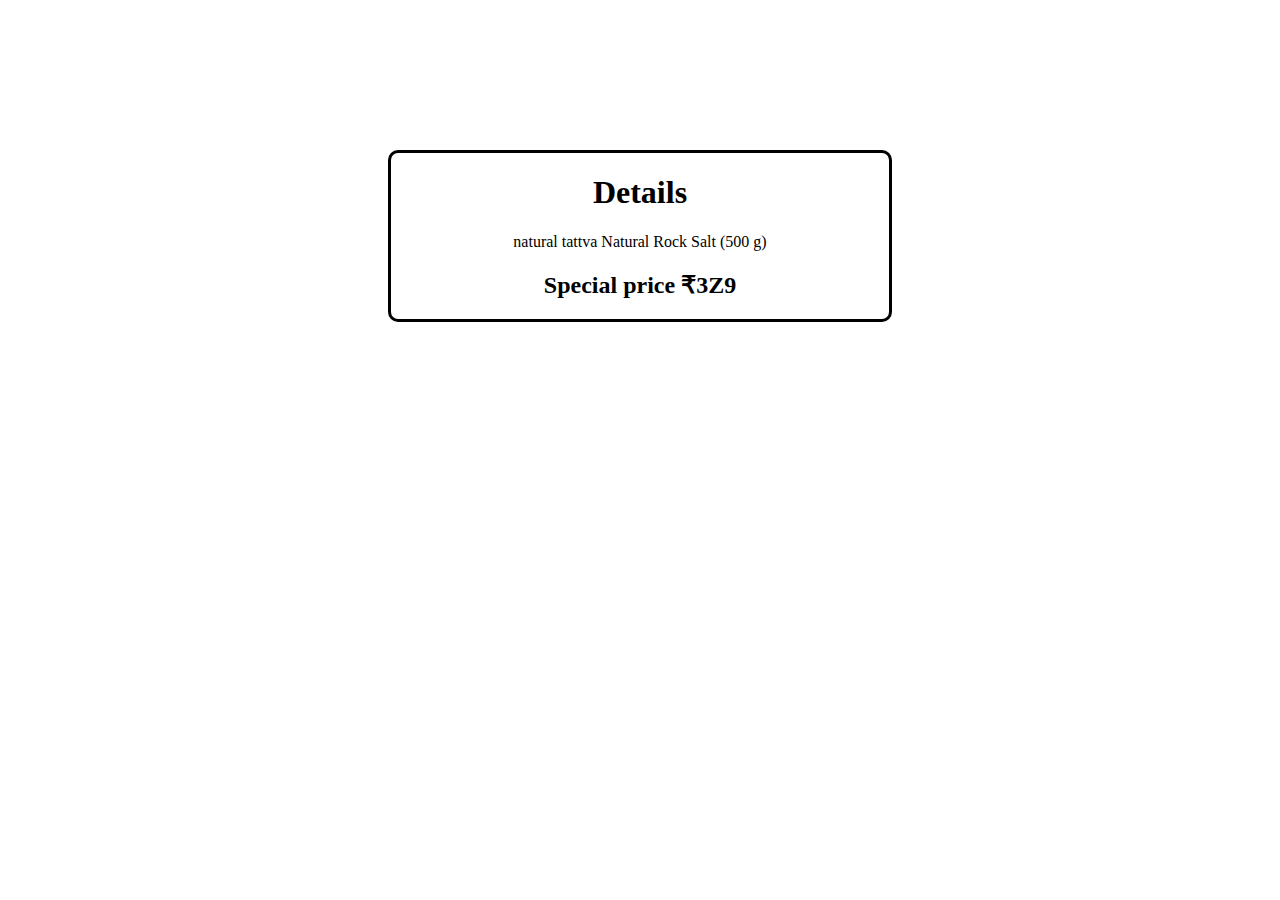
<file: salt_detail.html>
<!DOCTYPE html>
<html lang="en">

<head>
    <meta charset="UTF-8">
    <meta http-equiv="X-UA-Compatible" content="IE=edge">
    <meta name="viewport" content="width=device-width, initial-scale=1.0">
    <title>Document</title>
</head>

<body>
    <div style="margin-top: 150px;border:3px solid black;margin-left: 380px;margin-right: 380px;border-radius: 10px;">
        <center>

            <h1>Details</h1>
            <p>natural tattva Natural Rock Salt  (500 g)</p>
            <h2>Special price
                ₹3Z9</h2>
        </center>
    </div>
</body>

</html>
</file>
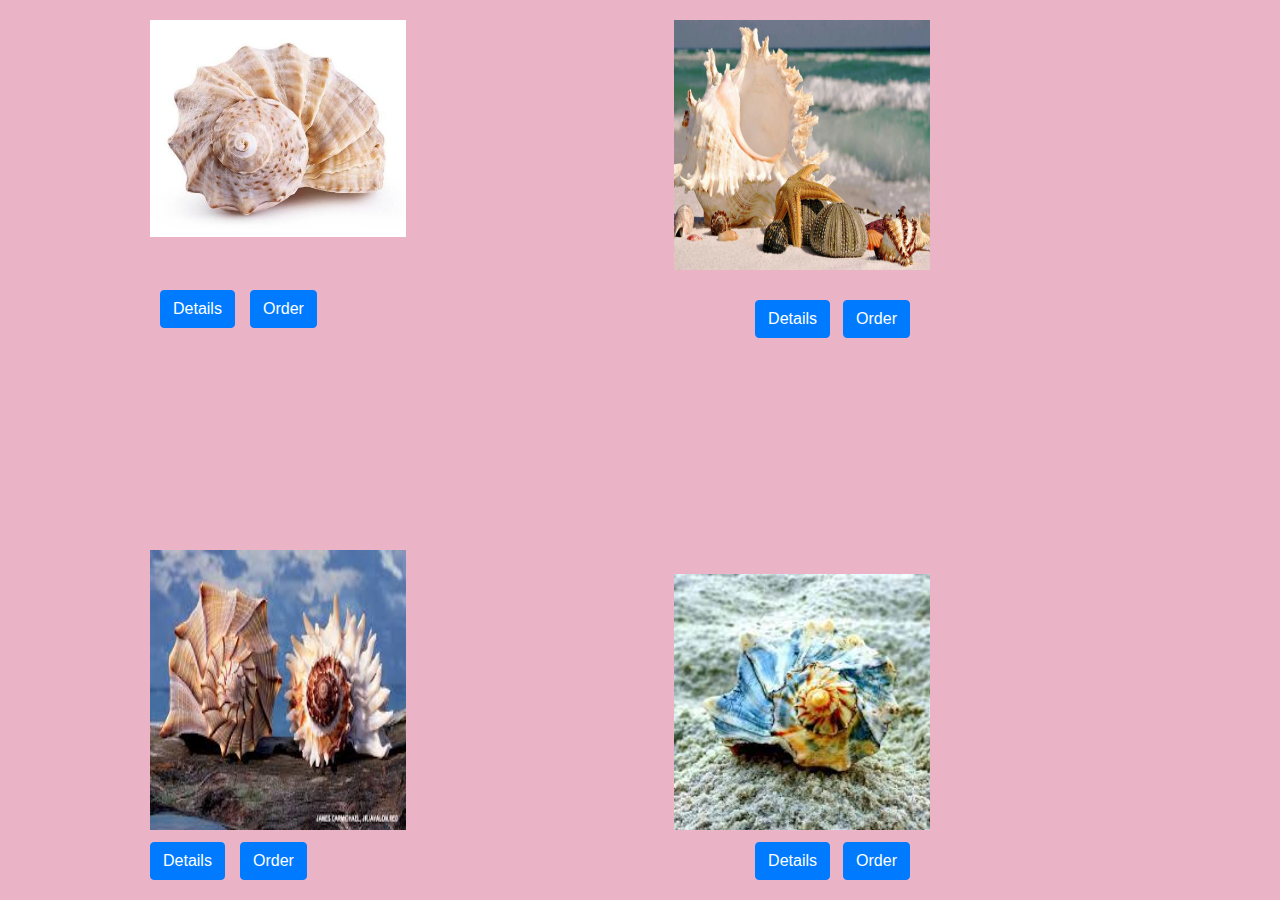
<file: shells.html>
<!DOCTYPE html>
<html>
<head>
  <title>Bootstrap Example</title>
  <meta name="viewport" content="width=device-width, initial-scale=1">
  <link rel="stylesheet" href="https://cdn.jsdelivr.net/npm/bootstrap@4.6.1/dist/css/bootstrap.min.css">
  <script src="https://cdn.jsdelivr.net/npm/jquery@3.6.0/dist/jquery.slim.min.js"></script>
  <script src="https://cdn.jsdelivr.net/npm/popper.js@1.16.1/dist/umd/popper.min.js"></script>
  <script src="https://cdn.jsdelivr.net/npm/bootstrap@4.6.1/dist/js/bootstrap.bundle.min.js"></script>

  <style>
    body {font-family: Arial, Helvetica, sans-serif;
    background-color: rgb(235, 179, 198);}
    
    #myImg{
        position: absolute;
        top: 0;
        left: 0;
      margin-left: 150px;
      margin-top: 20px;
      cursor: pointer;
    
    }
    #mimg {
        position: absolute;
        top: 0;
        right: 0%;
      margin-right: 350px;
      margin-top: 20px;
      cursor: pointer;
    }
    #mmg{
        position: absolute;
        bottom: 0%;
        left: 0;
      margin-left: 150px;
      margin-bottom: 70px;
      cursor: pointer;
    }
    #mg {
        bottom: 0%;
        right: 0%;
        position: absolute;
      margin-right: 350px;
      margin-bottom: 70px;
      cursor: pointer;
    }
    #xy{
      position: absolute;
        top: 0;
        left: 0;
      margin-left: 160px;
      margin-top: 290px;
    }
    #xyz{
      position: absolute;
        top: 0;
        left: 0;
      margin-left: 250px;
      margin-top: 290px;
    }
    #n{
      position: absolute;
        top: 0;
        right: 0%;
      margin-right: 450px;
      margin-top: 300px;
    }
    #s{
      position: absolute;
        top: 0;
        right: 0%;
      margin-right: 370px;
      margin-top: 300px;
    }
    #k{
      position: absolute;
        bottom: 0%;
        left: 0;
      margin-left: 150px;
      margin-bottom: 20px;
    }
    #h{
      position: absolute;
        bottom: 0;
        left: 0%;
      margin-left: 240px;
      margin-bottom: 20px;
    }
    #q{
      bottom: 0%;
        right: 0%;
        position: absolute;
      margin-right: 450px;
      margin-bottom: 20px;
    }
    #w{
      bottom: 0%;
        right: 0%;
        position: absolute;
      margin-right: 370px;
      margin-bottom: 20px;
    }
    
    
    #myImg:hover {opacity: 0.7;}
    #mimg:hover {opacity: 0.7;}
    #mmg:hover {opacity: 0.7;}
    #mg:hover {opacity: 0.7;}
    
    
    
    
    /* The Modal (background) */
    .modal {
      display: none; /* Hidden by default */
      position: fixed; /* Stay in place */
      z-index: 1; /* Sit on top */
      padding-top: 0px; /* Location of the box */
      left: 0;
      top: 0;
      width: 50%; /* Full width */
      height: 100%; /* Full height */
      overflow: hidden; /* Enable scroll if needed */
      background-color: white; /* Fallback color */
      background-color: white; /* Black w/ opacity */
    }
    
    /* Modal Content (image) */
    .modal-content {
      margin: auto;
      display: block;
      width: 50%;
      max-width: 400px;
    }
    
    /* Caption of Modal Image */
    #caption {
      margin: auto;
      display: block;
      width: 80%;
      max-width: 700px;
      text-align: center;
      color: #ccc;
      padding: 10px 0;
      height: 150px;
    }
    
    /* Add Animation */
    .modal-content, #caption {  
      -webkit-animation-name: zoom;
      -webkit-animation-duration: 0.6s;
      animation-name: zoom;
      animation-duration: 0.6s;
    }
    
    @-webkit-keyframes zoom {
      from {-webkit-transform:scale(0)} 
      to {-webkit-transform:scale(1)}
    }
    
    @keyframes zoom {
      from {transform:scale(0)} 
      to {transform:scale(1)}
    }
    
    /* The Close Button */
    .close {
      position: absolute;
      top: 15px;
      right: 35px;
      color: #0a0a0a;
      font-size: 40px;
      font-weight: bold;
      transition: 0.3s;
    }
    
    .close:hover,
    .close:focus {
      color: #bbb;
      text-decoration: none;
      cursor: pointer;
    }
    
    /* 100% Image Width on Smaller Screens */
    @media only screen and (max-width: 700px){
      .modal-content {
        width: 100%;
      }
    }
    </style>
    </head>
    <body>
        <img id="myImg" src="seashell.jpg" alt="Snw" style="width:20%;max-width: 300px;">
        <a id="xy" class="btn btn-primary" href="Details.html" >Details</a>
                    <a id="xyz" class="btn btn-primary" href="order.html" >Order</a>
    
        <img id="mimg" src="shell2.jpg" alt="now" style="width:20%;max-width: 400px;height: 250px;">
        <a id="n" class="btn btn-primary" href="Details.html" >Details</a>
        <a id="s" class="btn btn-primary" href="order.html" >Order</a>
    
      <img id="mmg" src="shell3.jpg"  alt="Sno" style="width:20%;max-width: 300px;height: 280px;">
      <a id="k" class="btn btn-primary" href="Details.html" >Details</a>
                    <a id= "h" class="btn btn-primary" href="order.html" >Order</a>
    
        <img id="mg" src="shell4.jpg" alt="Sow" style="width:20%;max-width: 300px;">
        <a id="q" class="btn btn-primary" href="Details.html" >Details</a>
                    <a id="w" class="btn btn-primary" href="order.html" >Order</a>
            
    <!-- The Modal -->
    <div id="myModal" class="modal">
      <span class="close">&times;</span>
      <img class="modal-content" id="img01">
      <div id="caption"></div>
    </div>
    
    <script>
    // Get the modal
    var modal = document.getElementById("myModal");
    
    // Get the image and insert it inside the modal - use its "alt" text as a caption
    var img = document.getElementById("myImg");
    var ig = document.getElementById("mimg");
    var ab = document.getElementById("mmg");
    var abc = document.getElementById("mg");
    
    
    var modalImg = document.getElementById("img01");
    var captionText = document.getElementById("caption");
    img.onclick = function(){
      modal.style.display = "block";
      modalImg.src = this.src;
      captionText.innerHTML = this.alt;
    }
    ig.onclick = function(){
      modal.style.display = "block";
      modalImg.src = this.src;
      captionText.innerHTML = this.alt;
    }
    ab.onclick = function(){
      modal.style.display = "block";
      modalImg.src = this.src;
      captionText.innerHTML = this.alt;
    }
    abc.onclick = function(){
      modal.style.display = "block";
      modalImg.src = this.src;
      captionText.innerHTML = this.alt;
    }
    
    // Get the <span> element that closes the modal
    var span = document.getElementsByClassName("close")[0];
    
    // When the user clicks on <span> (x), close the modal
    span.onclick = function() { 
      modal.style.display = "none";
    }
    </script>
    
    </body>
    </html>
</file>
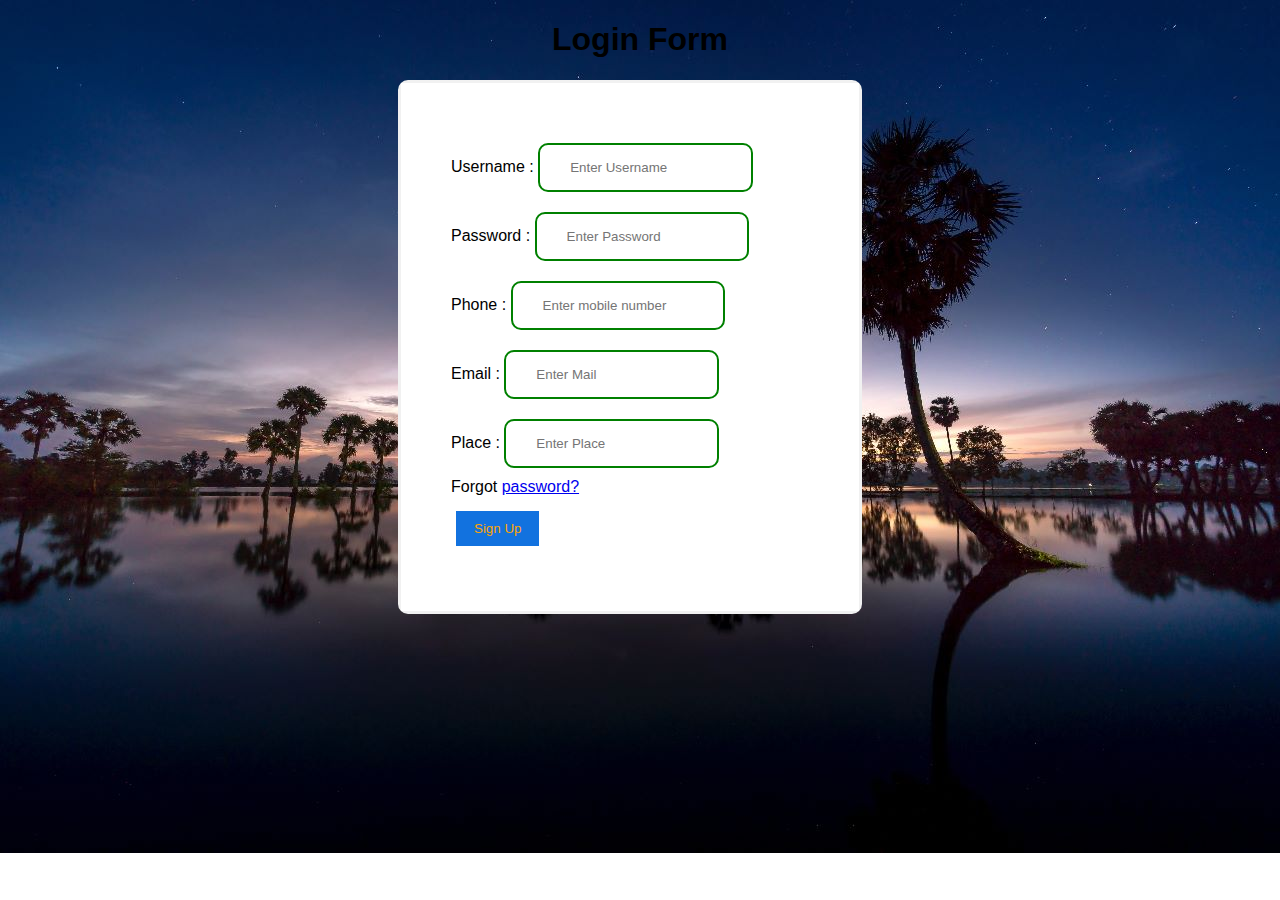
<file: signup.html>
<!DOCTYPE html> 
<html> 
<head>
<link rel="stylesheet" href="login.css">
<meta name="viewport" content="width=device-width, initial-scale=1">
<title> Login Page </title>
</head>  
<body>  
    <center> <h1> Login Form </h1> </center> 
    <form>
        <div class="container"> 
            <label>Username : </label> 
            <input type="text" placeholder="Enter Username" name="username" required><br/>
            <label>Password : </label> 
            <input type="password" placeholder="Enter Password" name="password" required><br/>
            <label>Phone  : </label> 
            <input type="text" placeholder="Enter mobile number" name="phone number" required><br/>
            <label>Email : </label> 
            <input type="email" placeholder="Enter Mail" name="mail" required><br/>
            <label>Place : </label> 
            <input type="text" placeholder="Enter Place" name="place" required><br/>
            Forgot <a href="#"> password? </a><br/>
            <a href="login.html"><button type="button" class="cancelbtn"> Sign Up</button></a> 
             
        </div> 
    </form>   
</body>   
</html>
</file>
<file: main.css>
ul {
    list-style-type: none;
    margin: 0;
    padding-top: 0;
    overflow: hidden;
    background-color: brown;
  }
  
  li {
    float: left;
  }
  
  li a {
    display: block;
    color: white;
    text-align: center;
    padding: 14px 16px;
    text-decoration: none;
  }
  
  li a:hover {
    background-color: #111;
  }
  .body{
   background-image: url("SEA.webp");
    background-repeat: no-repeat;
    background-size: cover;
  }
  .image{
    width: 400px;
    height: 400px;
    padding-left: 50px;
    border-radius: 10px;
    
  }
  .fle{
    display: inline-flex;
  }
  .quote{
    padding-left: 90px;
    font-family: Georgia, 'Times New Roman', Times, serif;
    font-size: 73px;
  }
  .features{
    display: inline-flex;
    width: 1400px;
    padding-left: 20px;
  }
  .fea{
    font-size: 35px;
    color: rgb(72, 1, 80);
    padding-left: 35px;
  }
  .had{
    font-size: 50px;
    color: darkblue;
  }
  .txt1{
    color: #6f0303;
    font-size: 25px;
  }
  .ing{
    color: rgb(1, 62, 2);
  }
  hr{
   margin-left: 50px;
    margin-right: 50px;
  }
  .tab{
    font-family: arial, sans-serif;
    border-collapse: collapse;
    width: 50%;
  }
  td{
    border: 1px solid #dddddd;
    text-align: left;
    padding: 8px;
  }
  th {
    border: 1px solid #dddddd;
    text-align: left;
    padding: 8px;
    font-size: 20px;
  }
  tr:nth-child(even) {
    background-color: #dddddd;
  }
  #fish{
    background-image: url("fish2.jpg");
    background-repeat: no-repeat;
    background-size: cover;
  }
  .co{
    background-color:rgba(213, 95, 95, 0.542);
}
.navigation3 a{
    color:rgb(26, 25, 25);
    text-decoration: none;
   font-size: 18px;
   padding-left: 50px;
}
.media-icons{
    display: flex;
    justify-content: center;
    align-items: center;
    margin: auto;
}

.media-icons a{
    position :relative;
    color:rgb(13, 13, 13);
    font-size: 35px;
    transition: 0.3s;
    
    transition-property: transform;
}

.media-icons a:not(:last-child){
    margin-right: 15px;
}

.media-icons a:hover{
    transform:scale(1.5);
}
ul {
    list-style-type: none;
    margin: 0;
    padding: 0;
    overflow: hidden;
    background-color: #bacec1;
    height: 70px;
}

li {
    float: left;
}

li a {
    display: block;
    color: #072A40;
    font-size: 20px;
    padding: 25px 16px;
    text-decoration: none;
}

li a:hover:not(.active) {
    background-color: #072A40;
    color: aliceblue;
}

.active {
    background-color: #072A40;
    color: aliceblue;
    border-radius: 10px;

}

.b2 {
    margin-top: 80px;
    width: 350px;
    height: 350px;
    margin-left: 100px;
    border: 3px solid black;
    border-radius: 10px;
}

.b1 h2 {
    margin-left: 30px;
    color: #68020F;
}

.b1 button {
    margin-left: 30px;
    float: right;
    margin-right: 20px;
    height: 45px;
    width: 190px;
    font-size: 20px;
    border-radius: 10px;
    background-color: #B3DEE5;
    border: 3px solid #31525B;
    color: rgb(255, 0, 183);
}

body {
    background-image: url("sea.jpg");
    background-repeat: no-repeat;
    background-size: cover;
}

.image2 a,
.image3 a {
    position: relative;
    padding-left: 90px;
    transition: 0.4s;
    transition-property: transform;
    margin-top: 80px;
    border-radius: 10px;
}

.image2 a:hover,
.image3 a:hover {
    transform: scale(1.1);
}

.image2,
.image3 {

    display: flex;
    justify-content: center;
    align-items: center;
    margin: auto;
    justify-content: space-around;
    align-content: space-between;

}
</file>
<file: login2.css>
body 
{
  font-family:sans-serif; 
  background: -webkit-linear-gradient(to right, #155799, #159957);  
  background: linear-gradient(to right, #155799, #159957); 
  color:whitesmoke;
}


h1{
    text-align: center;
}


form{
    width:35rem;
    margin: auto;
    color:whitesmoke;
    backdrop-filter: blur(16px) saturate(180%);
    -webkit-backdrop-filter: blur(16px) saturate(180%);
    background-color: rgba(11, 15, 13, 0.582);
    border-radius: 12px;
    border: 1px solid rgba(255, 255, 255, 0.125);
    padding: 20px 25px;
}

input[type=text], input[type=password]{
    width: 100%;
    margin: 10px 0;
    border-radius: 5px;
    padding: 15px 18px;
    box-sizing: border-box;
  }

button {
    background-color: #030804;
    color: white;
    padding: 14px 20px;
    border-radius: 5px;
    margin: 7px 0;
    width: 100%;
    font-size: 18px;
  }

button:hover {
    opacity: 0.6;
    cursor: pointer;
}

.headingsContainer{
    text-align: center;
}

.headingsContainer p{
    color: gray;
}
.mainContainer{
    padding: 16px;
}


.subcontainer{
    display: flex;
    flex-direction: row;
    align-items: center;
    justify-content: space-between;
}

.subcontainer a{
    font-size: 16px;
    margin-bottom: 12px;
}

span.forgotpsd a {
    float: right;
    color: whitesmoke;
    padding-top: 16px;
  }

.forgotpsd a{
    color: rgb(74, 146, 235);
  }
  
.forgotpsd a:link{
    text-decoration: none;
  }

  .register{
    color: white;
    text-align: center;
  }
  
  .register a{
    color: rgb(74, 146, 235);
  }
  
  .register a:link{
    text-decoration: none;
  }

  /* Media queries for the responsiveness of the page */
  @media screen and (max-width: 600px) {
    form{
      width: 25rem;
    }
  }
  
  @media screen and (max-width: 400px) {
    form{
      width: 20rem;
    }
  }
</file>
<file: payment.css>
body {
    font-family: Arial;
    font-size: 17px;
    
  }
  
  .row {
    display: -ms-flexbox; /* IE10 */
    display: flex;
    -ms-flex-wrap: wrap; /* IE10 */
    flex-wrap: wrap;
    margin: 0 -16px;
  }
  
  .col-25 {
    -ms-flex: 25%; /* IE10 */
    flex: 25%;
  }
  
  .col-50 {
    -ms-flex: 50%; /* IE10 */
    flex: 50%;
  }
  
  .col-75 {
    -ms-flex: 75%; /* IE10 */
    flex: 75%;
  }
  
  .col-25,
  .col-50,
  .col-75 {
    padding: 0 16px;
  }
  
  .container {
    background-color: #f2f2f2;
    padding: 5px 20px 15px 20px;
    border: 1px solid lightgrey;
    border-radius: 3px;
    margin-left: 490px;
  }
  
  input[type=text] {
    width: 65%;
    margin-bottom: 20px;
    padding: 12px;
    border: 1px solid #ccc;
    border-radius: 3px;
  }
  
  label {
    margin-bottom: 15px;
    display: block;
  }
  
  .icon-container {
    margin-bottom: 20px;
    padding: 7px 0;
    font-size: 24px;
  }
  
  .d:hover {
    background-color: #72f079;
  }
  
  a {
    color: #2196F3;
  }
  
  hr {
    border: 1px solid lightgrey;
  }
  
  span.price {
    float: right;
    color: grey;
  }
  @media (max-width: 800px) {
    .row {
      flex-direction: column-reverse;
    }
    .col-25 {
      margin-bottom: 20px;
    }
  }
  .d{
      border-radius: 5px ;
      width: 25%;
      padding: 5px;
      padding-top: 9px;
      background-color: #45a049;
      border: #ccc;
      color: white;
      font-size: 20px;
      text-align: center;
      padding-bottom: 9px;
      margin-left: 160px;
  }
</file>
<file: login.css>
Body {
    font-family: Calibri, Helvetica, sans-serif;
    background-image: url("wall.jpg");
    background-size: cover;
    background-repeat: no-repeat;
  }
  button { 
         background-color: #1272df; 
         width: 50%;
          color: orange; 
          padding: 15px; 
          margin: 10px 0px; 
          border: none; 
          cursor: pointer; 
           } 
   form { 
          border: 3px solid #f1f1f1; 
          margin-left: 390px;
          margin-right: 410px;
          border-radius: 10px;
      } 
   input[type=text], input[type=password] ,input[type=email]{ 
          width: 60%; 
          margin: 10px 0;
          padding: 15px 30px; 
          display: inline-block; 
          border: 2px solid green; 
          border-radius: 10px;
          box-sizing: border-box; 
      }
   button:hover { 
          opacity: 0.7; 
      } 
    .cancelbtn { 
          width: auto; 
          padding: 10px 18px;
          margin: 15px 5px;
      } 
        
     
   .container { 
          padding: 50px; 
          background-color: white;
         
      }
</file>
